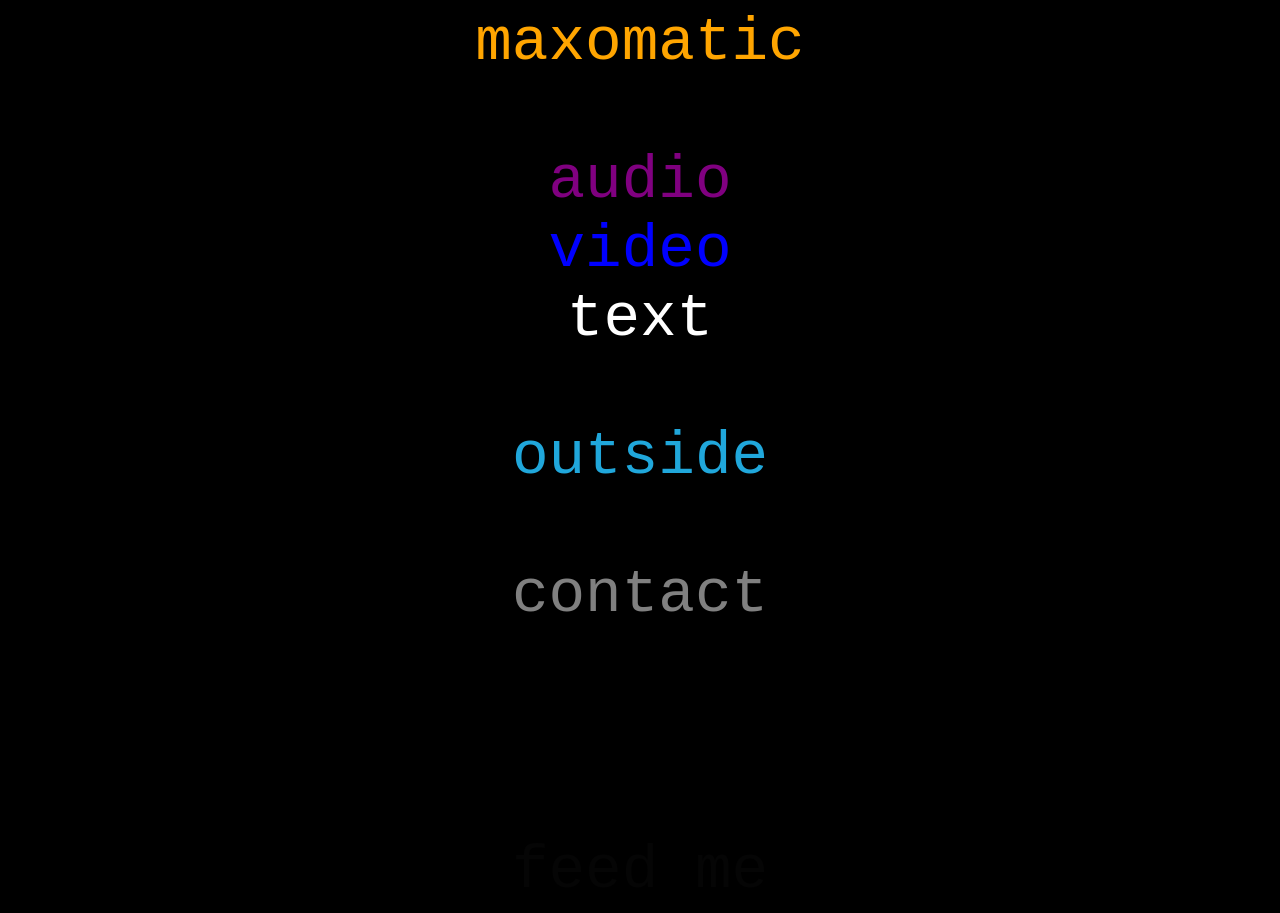
<file: index.html>
<html
style="
font-size: 61px;
color: #ffffff;
text-decoration: none;
text-align: center;
background-color: #000000;
font-family: courier;
"
>

  <style>
    a {
      text-decoration: none;
      color: inherit;
    }
  </style>

<span
style="color: orange;">

maxomatic

</span>

<br>
<br>
<a href= "audio.html" style="color: purple" >audio</a>
<br>
<a href= "rich.rtf" style="color: blue" >video</a>
<br>
<a href= "" style="color: white" >text</a>
<br>
<br>
<a href= "" style="color: #20a7db" >outside</a>
<br>
<br><a href= "bj.html" style="color: gray" >contact</a>
<br>
<br>
<br>
<br>
<a href= "" style="color: #050505" >feed me</a>

</html>
</file>
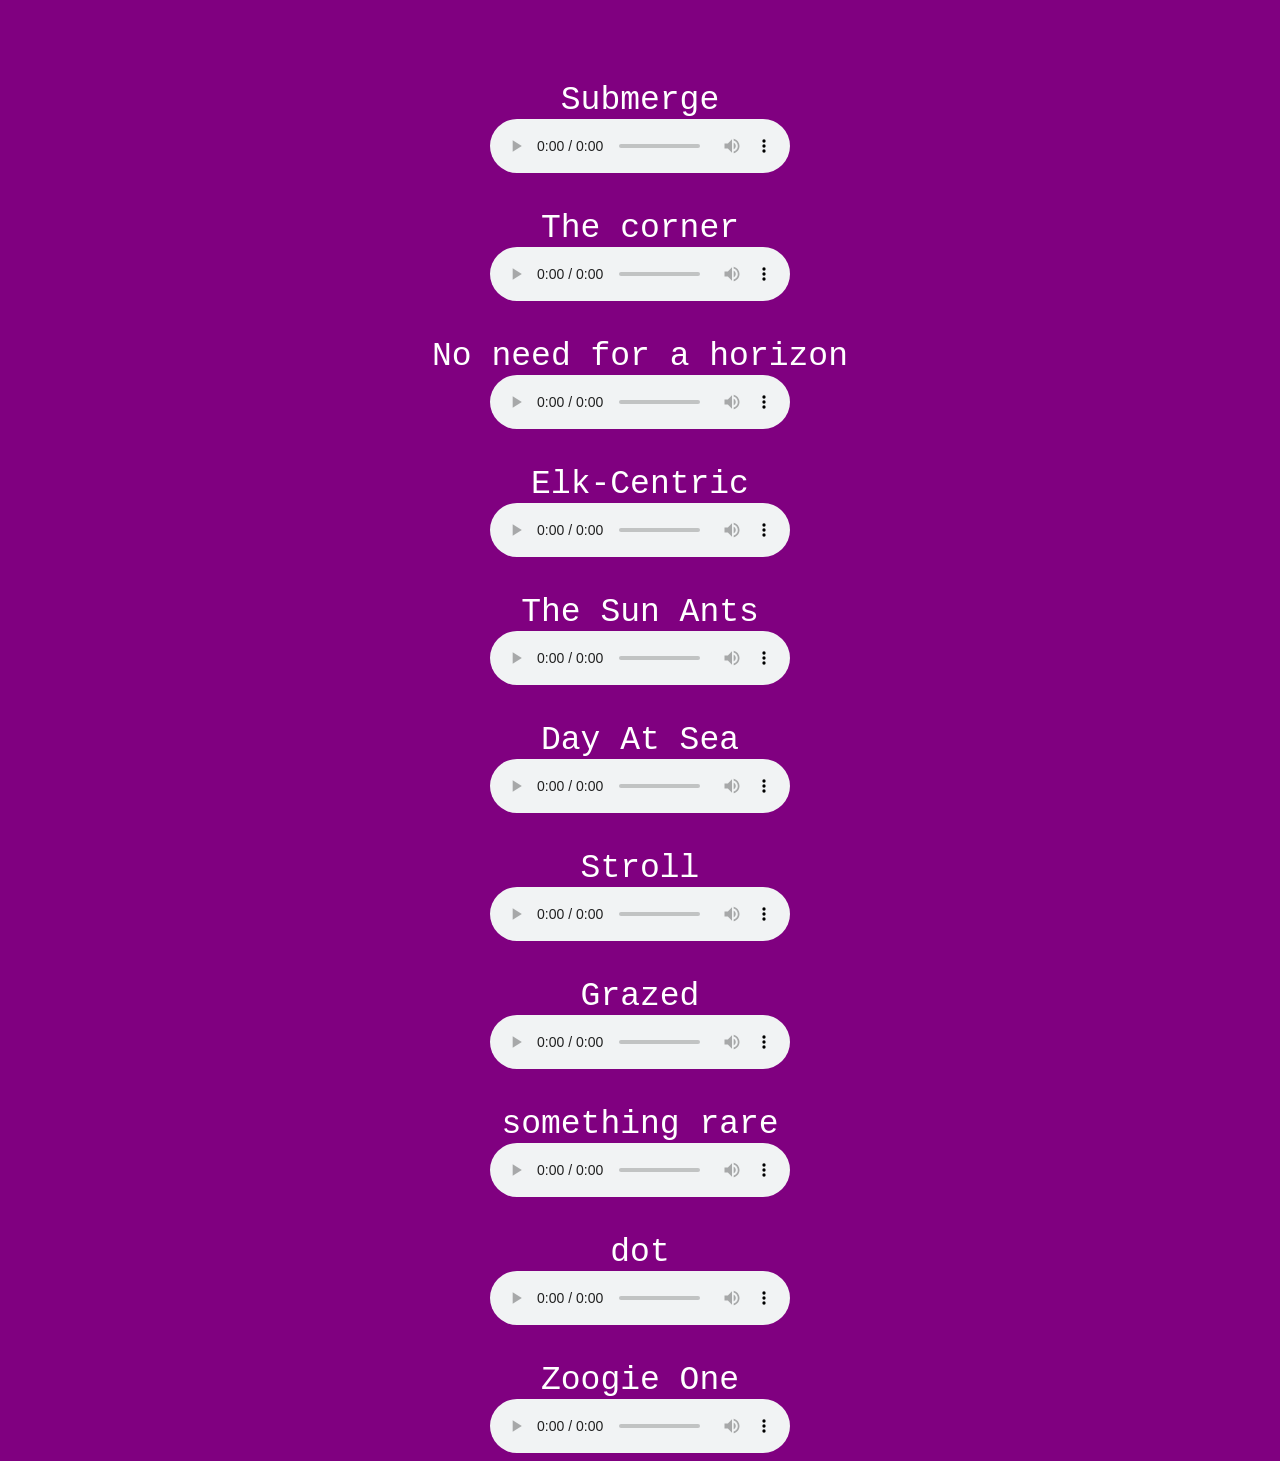
<file: audio.html>
<html
style="
font-size: 33px;
color: #ffffff;
text-decoration: none;
text-align: center;
background-color: purple;
font-family: courier;
"
>









<br>
<br>
Submerge
<br>
<audio controls>
    <source src="" type="audio/mpeg">
    
</audio>


<br>
<br>
The corner
<br>
<audio controls>
    <source src="" type="audio/mpeg">
    
</audio>


<br>
<br>
No need for a horizon
<br>
<audio controls>
    <source src="" type="audio/mpeg">
    
</audio>


<br>
<br>
Elk-Centric
<br>
<audio controls>
    <source src="" type="audio/mpeg">
    
</audio>

<br>
<br>
The Sun Ants
<br>
<audio controls>
    <source src="" type="audio/mpeg">
    
</audio>


<br>
<br>
Day At Sea
<br>
<audio controls>
    <source src="" type="audio/mpeg">
    
</audio>


<br>
<br>
Stroll
<br>
<audio controls>
    <source src="" type="audio/mpeg">
    
</audio>

<br>
<br>
Grazed
<br>
<audio controls>
    <source src="" type="audio/mpeg">
    
</audio>

<br>
<br>
something rare
<br>
<audio controls>
    <source src="" type="audio/mpeg">
    
</audio>
<br>
<br>
dot
<br>
<audio controls>
    <source src="" type="audio/mpeg">
    
</audio>

<br>
<br>
Zoogie One
<br>
<audio controls>
    <source src="" type="audio/mpeg">
    
</audio>

<br>



</html>
</file>
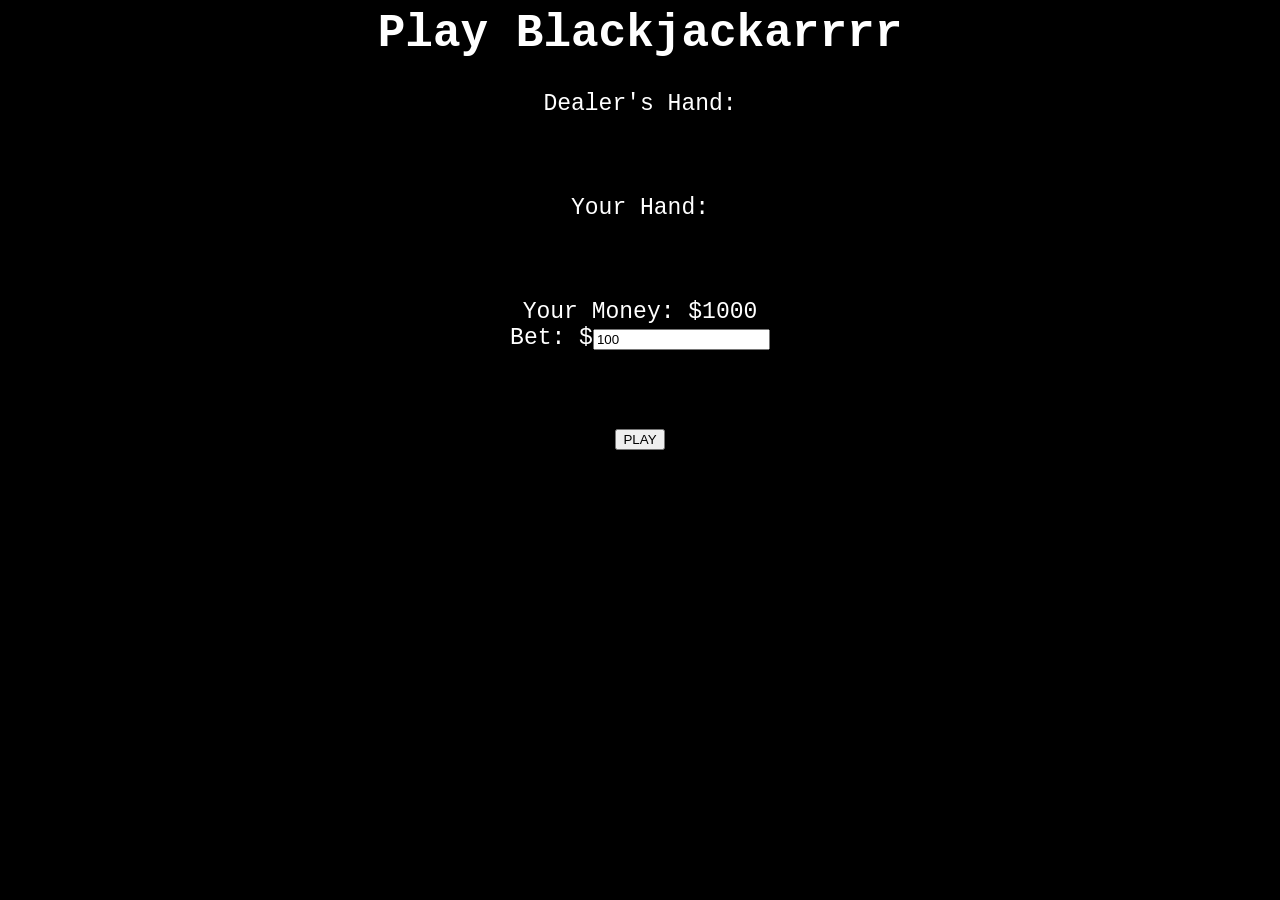
<file: bj.html>
<html style="
font-size: 23px;
color: #ffffff;
text-decoration: none;
text-align: center;
background-color: #000000;
font-family: courier;
">

<head>
    <title>Blackjack</title>
</head>

<body>

    <h1>Play Blackjackarrrr</h1>

    <!-- Dealer's Hand (Appears at the top) -->
    <span>Dealer's Hand:</span><br>
    <span id="dealerCards"></span><br>
    <span id="dealerTotal"></span><br><br>

    <!-- Player's Hand (Below the dealer's hand) -->
    <span>Your Hand:</span><br>
    <span id="playerCards"></span><br>
    <span id="playerTotal"></span><br><br>

    <!-- Betting and Player Money -->
    <span>Your Money: $<span id="playerMoney">1000</span></span><br>
    Bet: $<input type="number" id="betAmount" value="100" min="1"><br><br>

    <!-- Game Action Buttons -->
    <button id="hitButton" style="display:none;">Hit</button>
    <button id="standButton" style="display:none;">Stand</button>
    <button id="doubleDownButton" style="display:none;">Double Down</button>
    <button id="splitButton" style="display:none;">Split</button><br><br>

    <!-- Play Button (Lower on the page) -->
    <button id="startButton" type="button">PLAY</button><br><br>

    <span id="resultMessage"></span>

    <script>
        let deck = [];
        const suits = ['♠', '♥', '♣', '♦'];
        const values = ['2', '3', '4', '5', '6', '7', '8', '9', '10', 'J', 'Q', 'K', 'A'];
        let playerHand = [];
        let dealerHand = [];
        let playerMoney = 1000;
        let betAmount = 100;
        let hasSplit = false;

        function createDeck() {
            deck = [];
            suits.forEach(suit => {
                values.forEach(value => {
                    deck.push({ suit, value });
                });
            });
        }

        function getCardValue(card) {
            if (['J', 'Q', 'K'].includes(card.value)) return 10;
            if (card.value === 'A') return 11;
            return parseInt(card.value);
        }

        function dealCard(hand) {
            const randomIndex = Math.floor(Math.random() * deck.length);
            hand.push(deck.splice(randomIndex, 1)[0]);
        }

        function calculateHandValue(hand) {
            let value = hand.reduce((sum, card) => sum + getCardValue(card), 0);
            let aces = hand.filter(card => card.value === 'A').length;
            while (value > 21 && aces > 0) {
                value -= 10;
                aces--;
            }
            return value;
        }

        function updateUI() {
            const playerCardsSpan = document.getElementById('playerCards');
            playerCardsSpan.innerHTML = playerHand.map(card => `${card.value}${card.suit}`).join(" ");
            document.getElementById('playerTotal').innerText = 'Total: ' + calculateHandValue(playerHand);

            const dealerCardsSpan = document.getElementById('dealerCards');
            dealerCardsSpan.innerHTML = `${dealerHand[0].value}${dealerHand[0].suit} ?`;

            document.getElementById('playerMoney').innerText = playerMoney;
        }

        function startGame() {
            createDeck();
            playerHand = [];
            dealerHand = [];
            hasSplit = false;

            betAmount = parseInt(document.getElementById('betAmount').value);
            if (betAmount > playerMoney) {
                alert("You don't have enough money for this bet.");
                return;
            }
            playerMoney -= betAmount;

            dealCard(playerHand);
            dealCard(dealerHand);
            dealCard(playerHand);
            dealCard(dealerHand);

            document.getElementById('hitButton').style.display = 'inline';
            document.getElementById('standButton').style.display = 'inline';
            document.getElementById('doubleDownButton').style.display = 'inline';
            document.getElementById('splitButton').style.display = playerHand[0].value === playerHand[1].value ? 'inline' : 'none';

            updateUI();
        }

        function hit() {
            dealCard(playerHand);
            updateUI();
            if (calculateHandValue(playerHand) > 21) {
                endGame('You busted!');
            }
        }

        function stand() {
            dealerTurn();
        }

        function doubleDown() {
            if (betAmount * 2 > playerMoney) {
                alert("Not enough money to double down.");
                return;
            }
            playerMoney -= betAmount;
            betAmount *= 2;
            dealCard(playerHand);
            updateUI();
            if (calculateHandValue(playerHand) > 21) {
                endGame('You busted!');
            } else {
                dealerTurn();
            }
        }

        function split() {
            hasSplit = true;
            document.getElementById('splitButton').style.display = 'none';
            // In a real game, you'd play two separate hands here.
            alert("Split option selected, but simplified in this demo.");
        }

        function dealerTurn() {
            while (calculateHandValue(dealerHand) < 17) {
                dealCard(dealerHand);
            }
            const playerValue = calculateHandValue(playerHand);
            const dealerValue = calculateHandValue(dealerHand);

            if (dealerValue > 21 || playerValue > dealerValue) {
                playerMoney += betAmount * 2;
                endGame('You win!');
            } else if (playerValue < dealerValue) {
                endGame('You lose!');
            } else {
                playerMoney += betAmount;
                endGame("It's a draw!");
            }
        }

        function endGame(message) {
            document.getElementById('resultMessage').innerText = message;
            document.getElementById('hitButton').style.display = 'none';
            document.getElementById('standButton').style.display = 'none';
            document.getElementById('doubleDownButton').style.display = 'none';
            document.getElementById('splitButton').style.display = 'none';

            const dealerCardsSpan = document.getElementById('dealerCards');
            dealerCardsSpan.innerHTML = dealerHand.map(card => `${card.value}${card.suit}`).join(" ");
            document.getElementById('dealerTotal').innerText = 'Total: ' + calculateHandValue(dealerHand);
        }

        document.getElementById('startButton').addEventListener('click', startGame);
        document.getElementById('hitButton').addEventListener('click', hit);
        document.getElementById('standButton').addEventListener('click', stand);
        document.getElementById('doubleDownButton').addEventListener('click', doubleDown);
        document.getElementById('splitButton').addEventListener('click', split);
    </script>

</body>

</html>
</file>
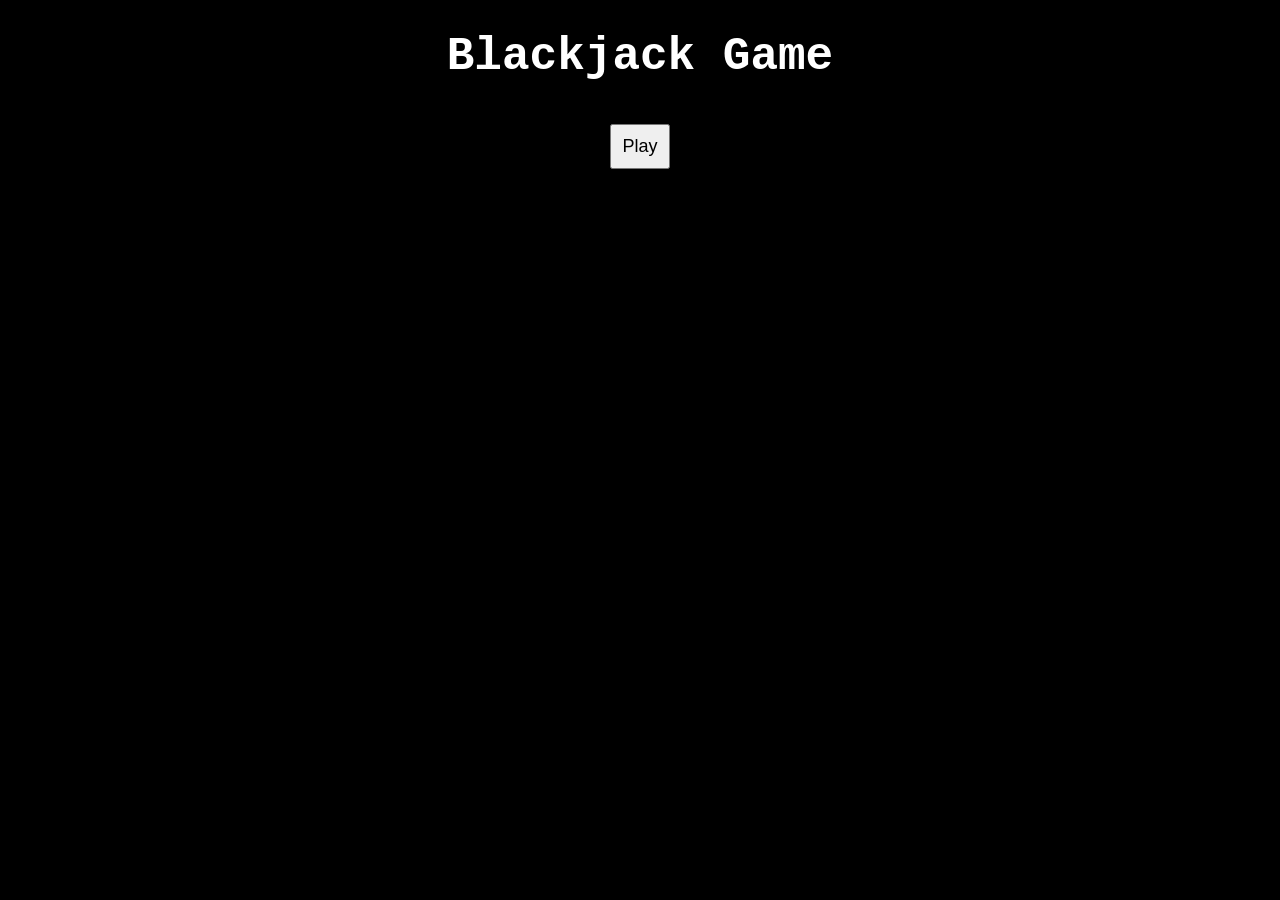
<file: bjmp.html>
<!DOCTYPE html>
<html lang="en">
<head>
    <meta charset="UTF-8">
    <meta name="viewport" content="width=device-width, initial-scale=1.0">
    <title>Blackjack Game</title>
    <style>
        body {
            font-size: 23px;
            color: #ffffff;
            text-align: center;
            background-color: #000000;
            font-family: courier;
        }
        button {
            margin: 10px;
            padding: 10px;
            font-size: 18px;
        }
    </style>
</head>
<body>
    <h1>Blackjack Game</h1>
    <button id="playButton">Play</button>
    <div id="handsDisplay"></div>
    <button id="hitButton" style="display:none;">Hit</button>
    <button id="standButton" style="display:none;">Stand</button>
    <div id="resultDisplay"></div>

    <script>
        let userHand = [];
        let dealerHand = [];
        let userMoves = [];
        let isUserDone = false;

        // Function to get a random card
        function getCard() {
            return Math.floor(Math.random() * 11) + 1; // Simulate a card from 1 to 11
        }

        // Function to update the display of hands and results
        function updateDisplay() {
            document.getElementById('handsDisplay').innerText = 
                `Your Hand: ${userHand.join(', ')} | Dealer's Hand: ${dealerHand[0]}, ?`;
        }

        // Function to calculate results and display them
        function calculateResults() {
            const userTotal = userHand.reduce((a, b) => a + b, 0);
            const dealerTotal = dealerHand.reduce((a, b) => a + b, 0);
            let result = '';
            if (userTotal > 21) {
                result = 'You bust! Dealer wins.';
            } else if (dealerTotal > 21 || userTotal > dealerTotal) {
                result = 'You win!';
            } else if (userTotal < dealerTotal) {
                result = 'Dealer wins.';
            } else {
                result = 'It\'s a draw!';
            }
            document.getElementById('resultDisplay').innerText = 
                `Final Hands: Your Total: ${userTotal}, Dealer Total: ${dealerTotal}. ${result}`;

            // Save the game data to the JSON file (manual update required)
            saveGameData(userHand, dealerHand, userMoves, isUserDone);
        }

        // Function to save game data to the JSON file (for manual update)
        function saveGameData(userHand, dealerHand, userMoves, isUserDone) {
            // Construct the JSON structure
            const gameData = {
                userHand: userHand,
                dealerHand: dealerHand,
                userMoves: userMoves,
                isUserDone: isUserDone
            };
            // Log the data to console for manual copying
            console.log("Update your gameData.json file with the following data:");
            console.log(JSON.stringify(gameData, null, 4)); // Pretty print
        }

        // Event listener for the Play button
        document.getElementById('playButton').addEventListener('click', function() {
            userHand = [getCard(), getCard()];
            dealerHand = [getCard(), getCard()];
            userMoves = []; // Reset user moves
            isUserDone = false; // Reset user done status
            updateDisplay();
            document.getElementById('hitButton').style.display = 'inline';
            document.getElementById('standButton').style.display = 'inline';
        });

        // Event listener for the Hit button
        document.getElementById('hitButton').addEventListener('click', function() {
            userHand.push(getCard());
            userMoves.push('Hit');
            updateDisplay();
            // Check for bust
            if (userHand.reduce((a, b) => a + b, 0) > 21) {
                isUserDone = true;
                calculateResults();
            }
        });

        // Event listener for the Stand button
        document.getElementById('standButton').addEventListener('click', function() {
            userMoves.push('Stand');
            isUserDone = true;
            // Dealer logic (simple example: dealer hits until 17)
            while (dealerHand.reduce((a, b) => a + b, 0) < 17) {
                dealerHand.push(getCard());
            }
            calculateResults();
        });
    </script>
</body>
</html>
</file>
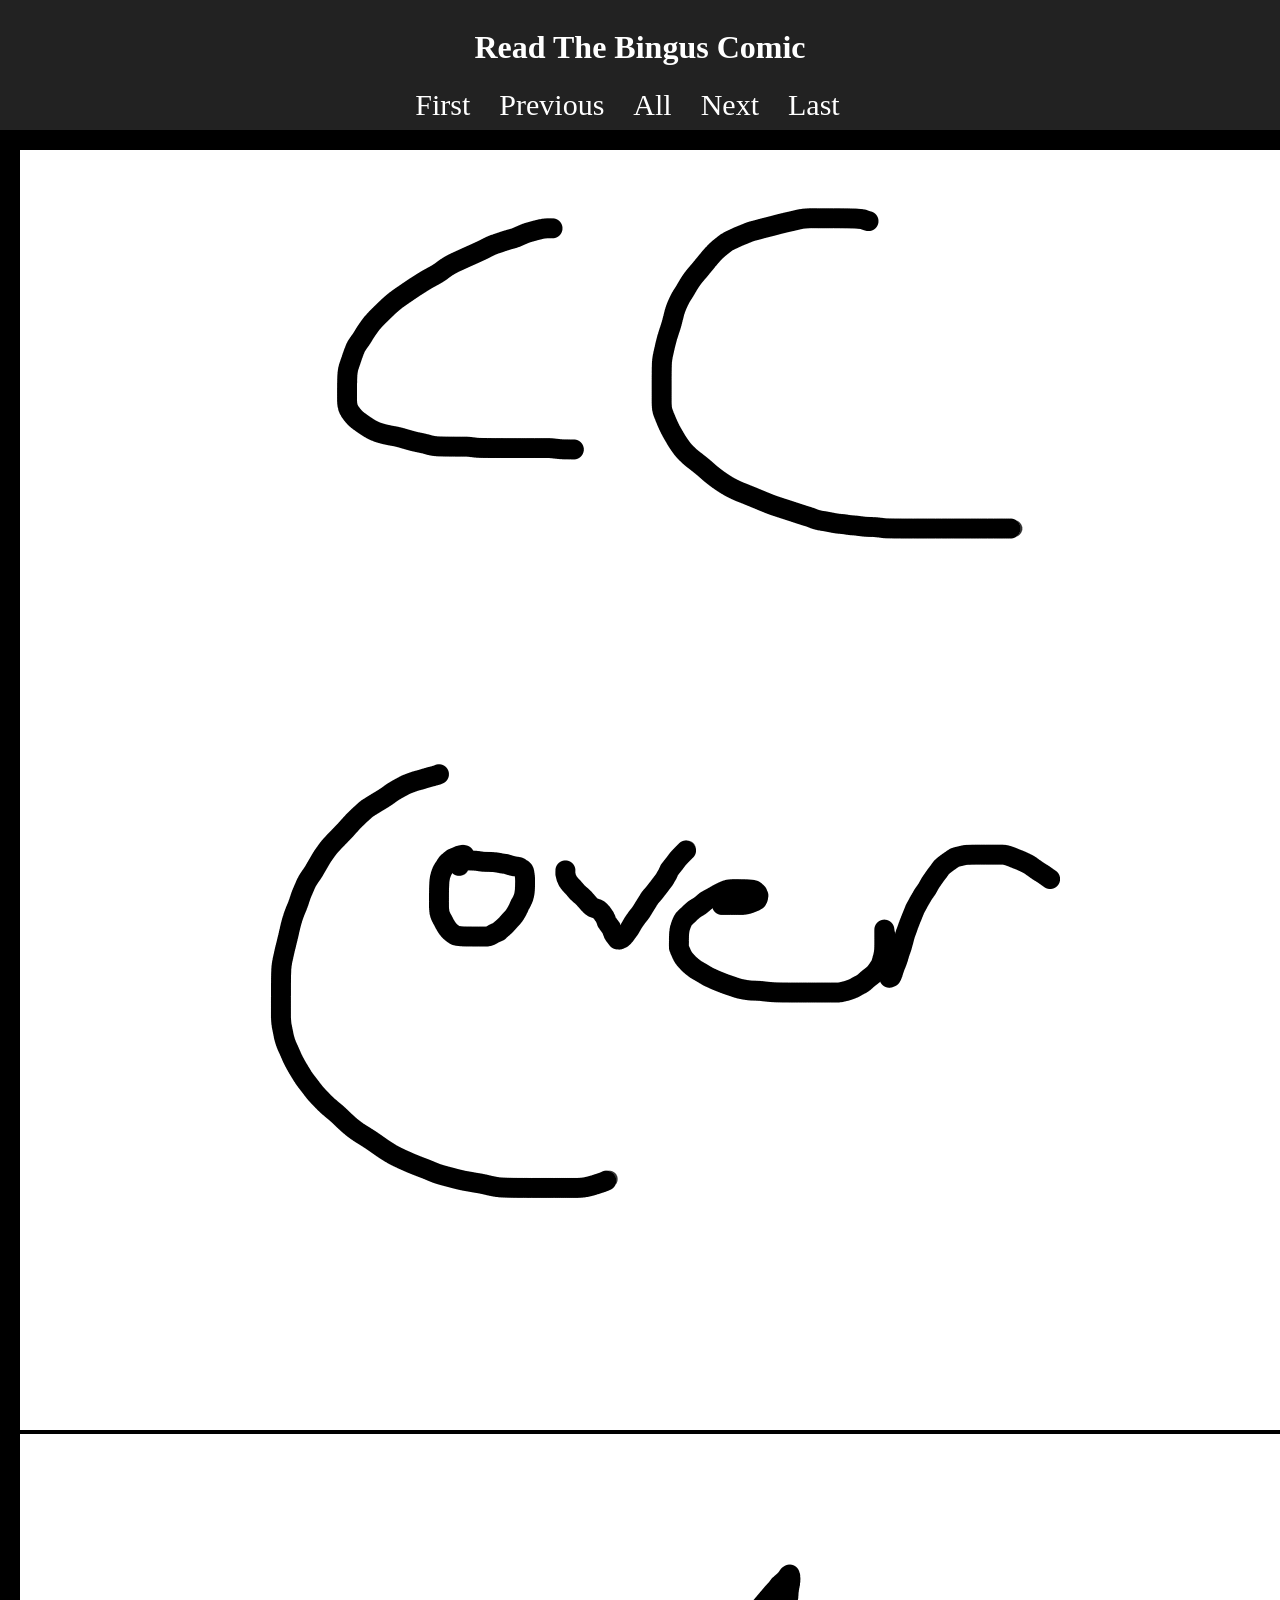
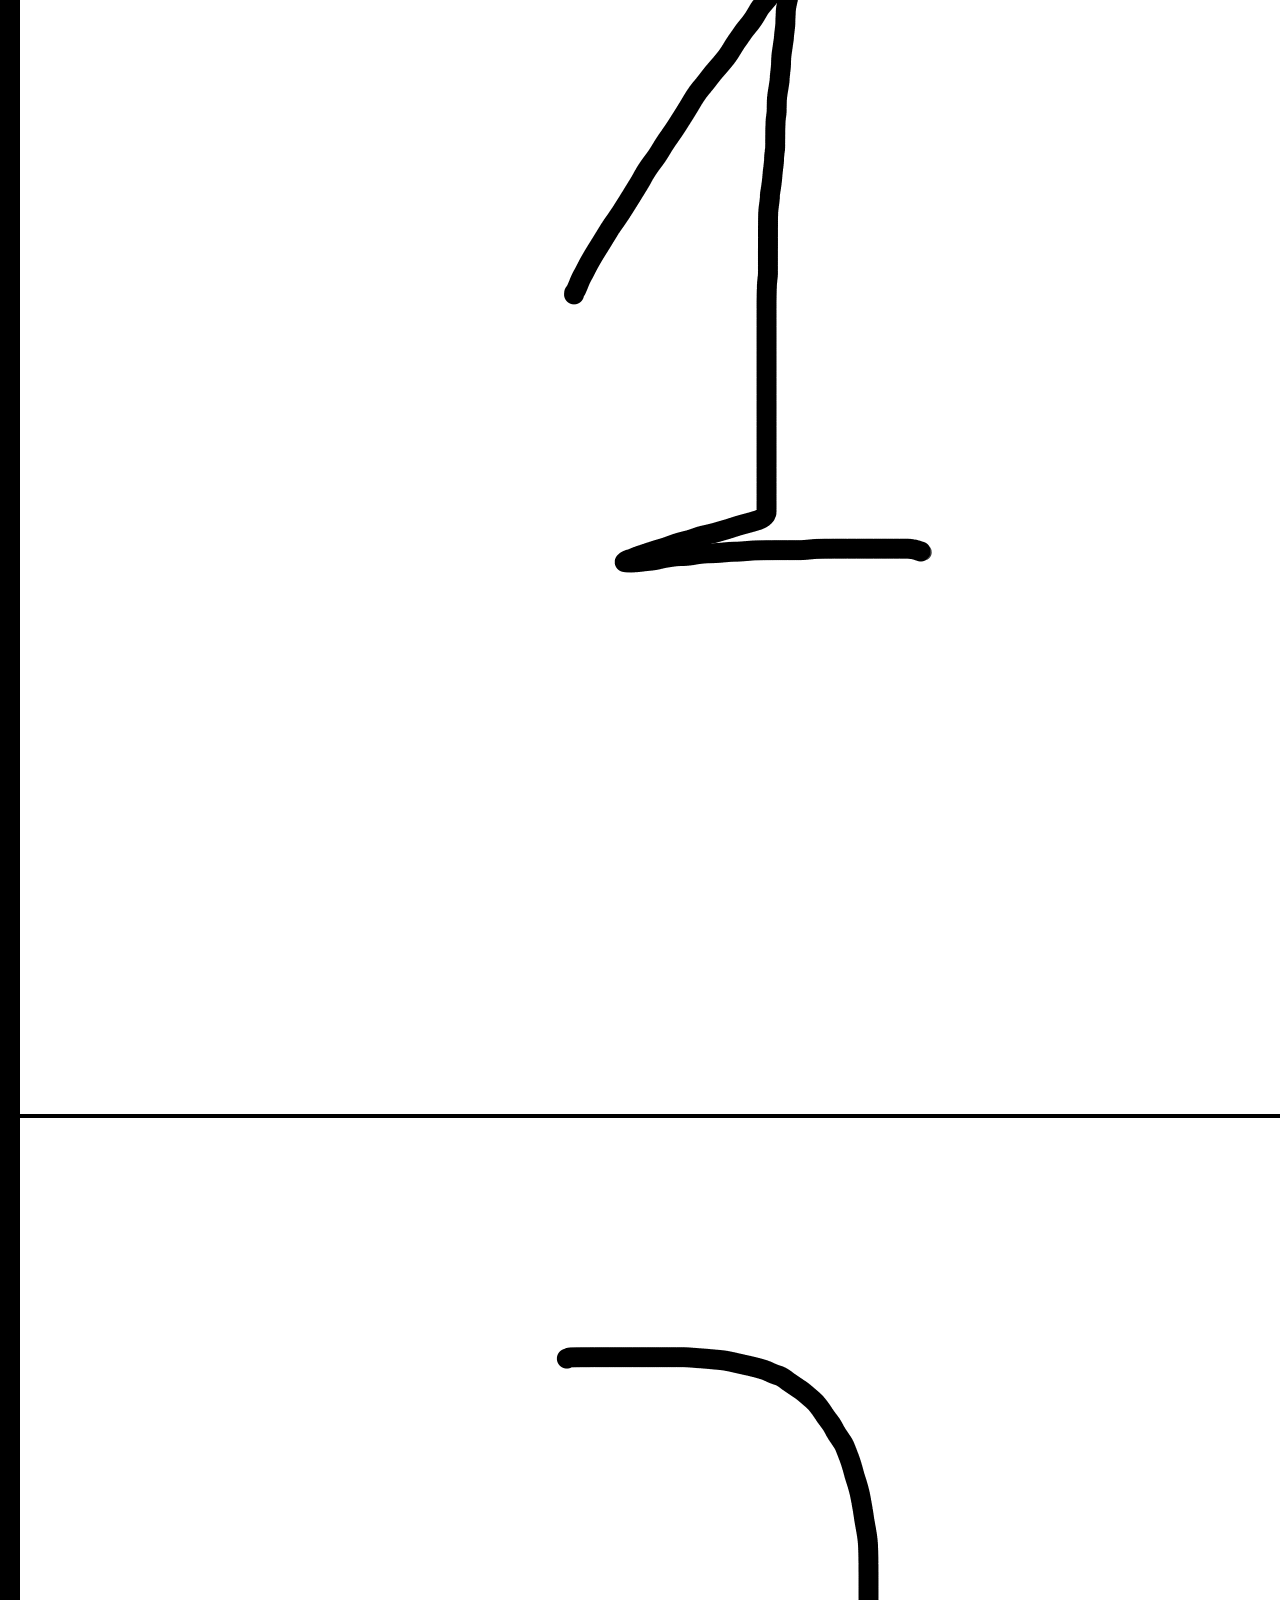
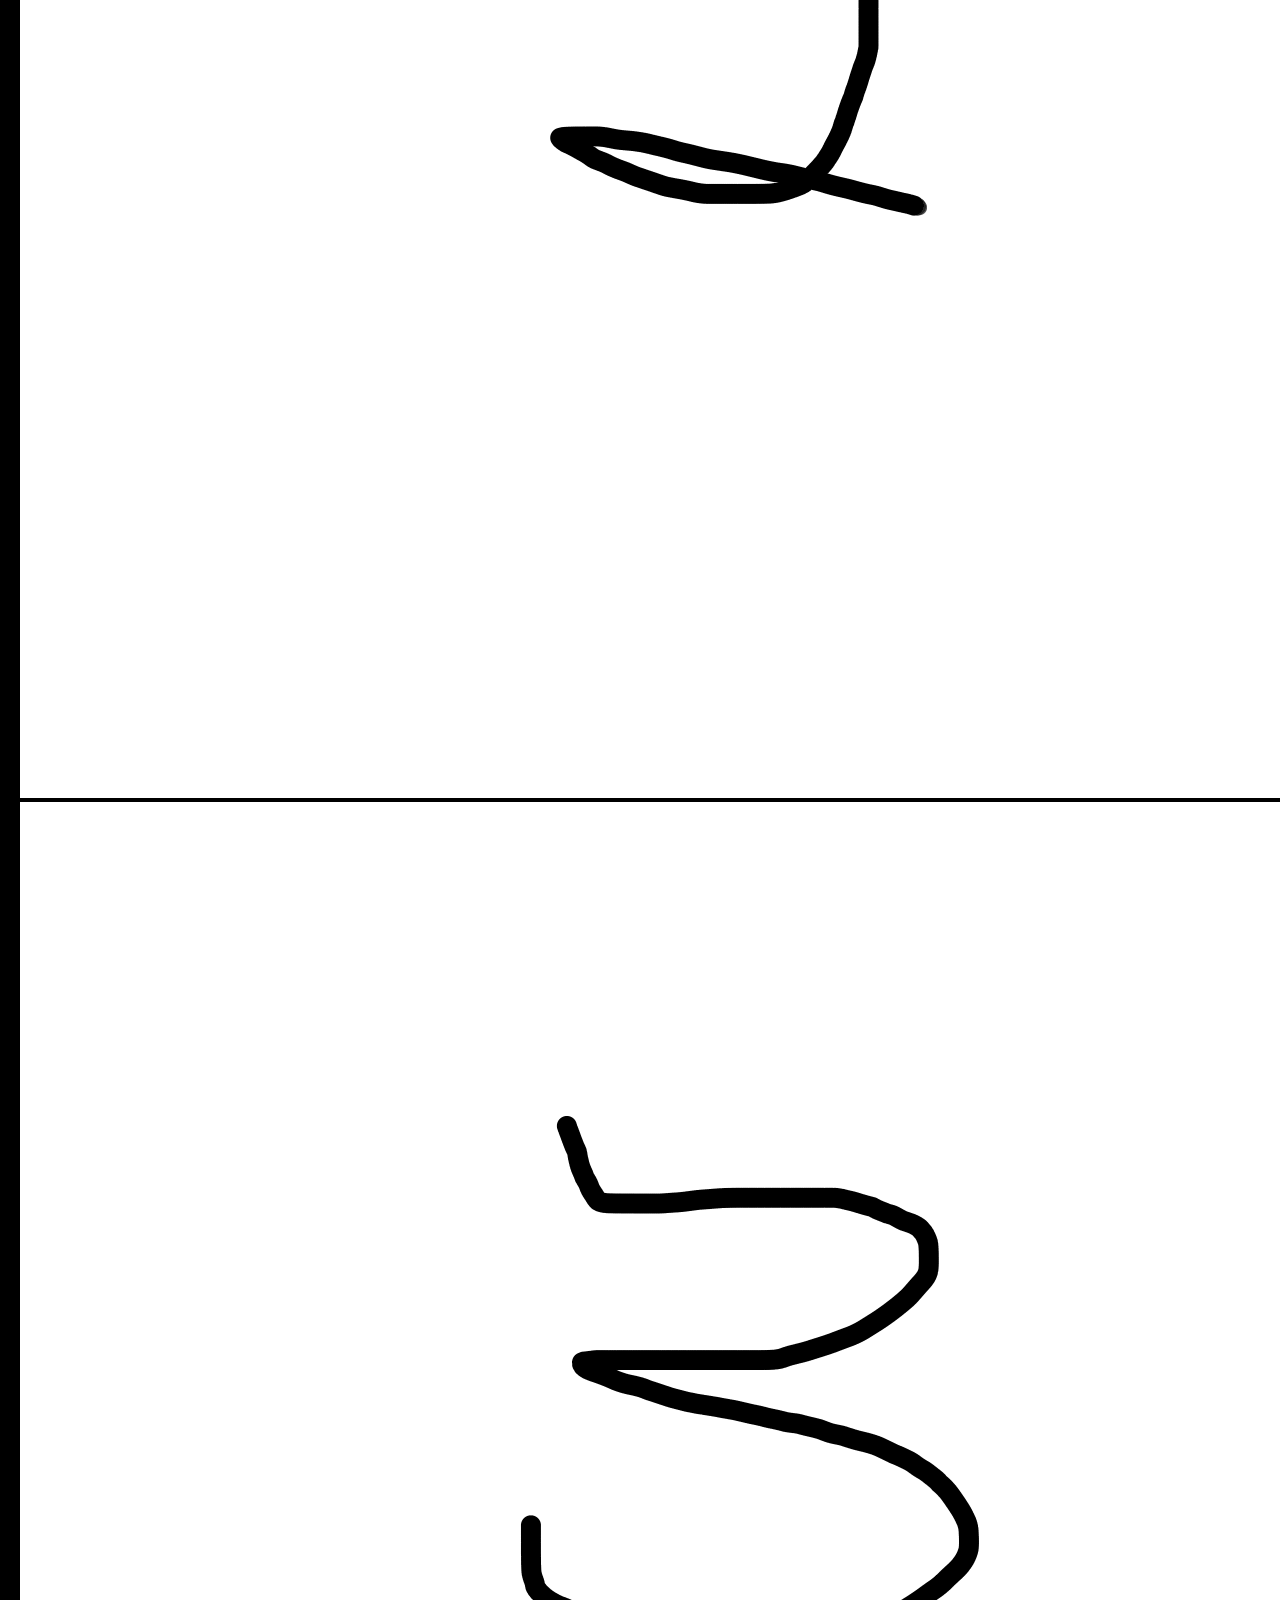
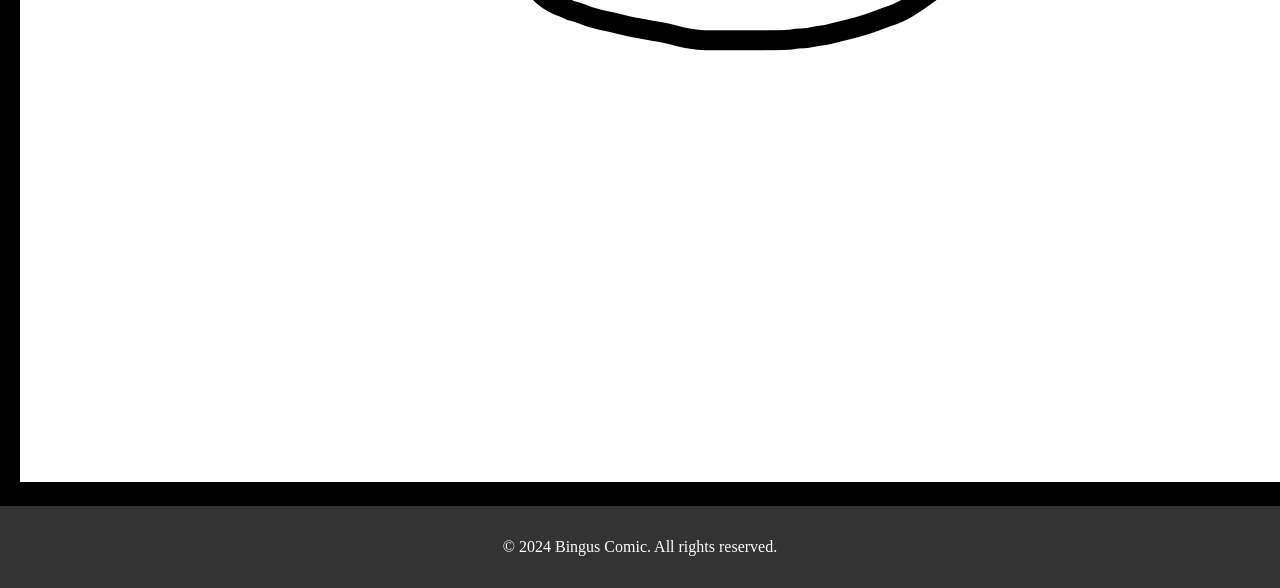
<file: comic.html>
<!-- comic.html -->

<!DOCTYPE html>
<html lang="en">
<head>
    <meta charset="UTF-8">
    <meta name="viewport" content="width=device-width, initial-scale=1.0">
    <link rel="stylesheet" href="style.css">
    <title>Read The Bingus Comic - Read</title>
</head>
<body>

    <header>
        <h1>Read The Bingus Comic</h1>
        <nav>
            <ul>
                <li><a href="#first">First</a></li>
                <li><a href="#previous">Previous</a></li>
                <li><a href="#all">All</a></li>
                <li><a href="#next">Next</a></li>
                <li><a href="#last">Last</a></li>
            </ul>
        </nav>
    </header>

    <main>
        <!-- Your comic content goes here -->
        <img src="COMIC/cover.png" alt="Cover Image">
        <img src="COMIC/0002.png" alt="Episode 2">
        <img src="COMIC/0003.png" alt="Episode 3">
        <img src="COMIC/0004.png" alt="Episode 4">
    </main>

    <footer>
        <p>&copy; 2024 Bingus Comic. All rights reserved.</p>
    </footer>

</body>
</html>
</file>
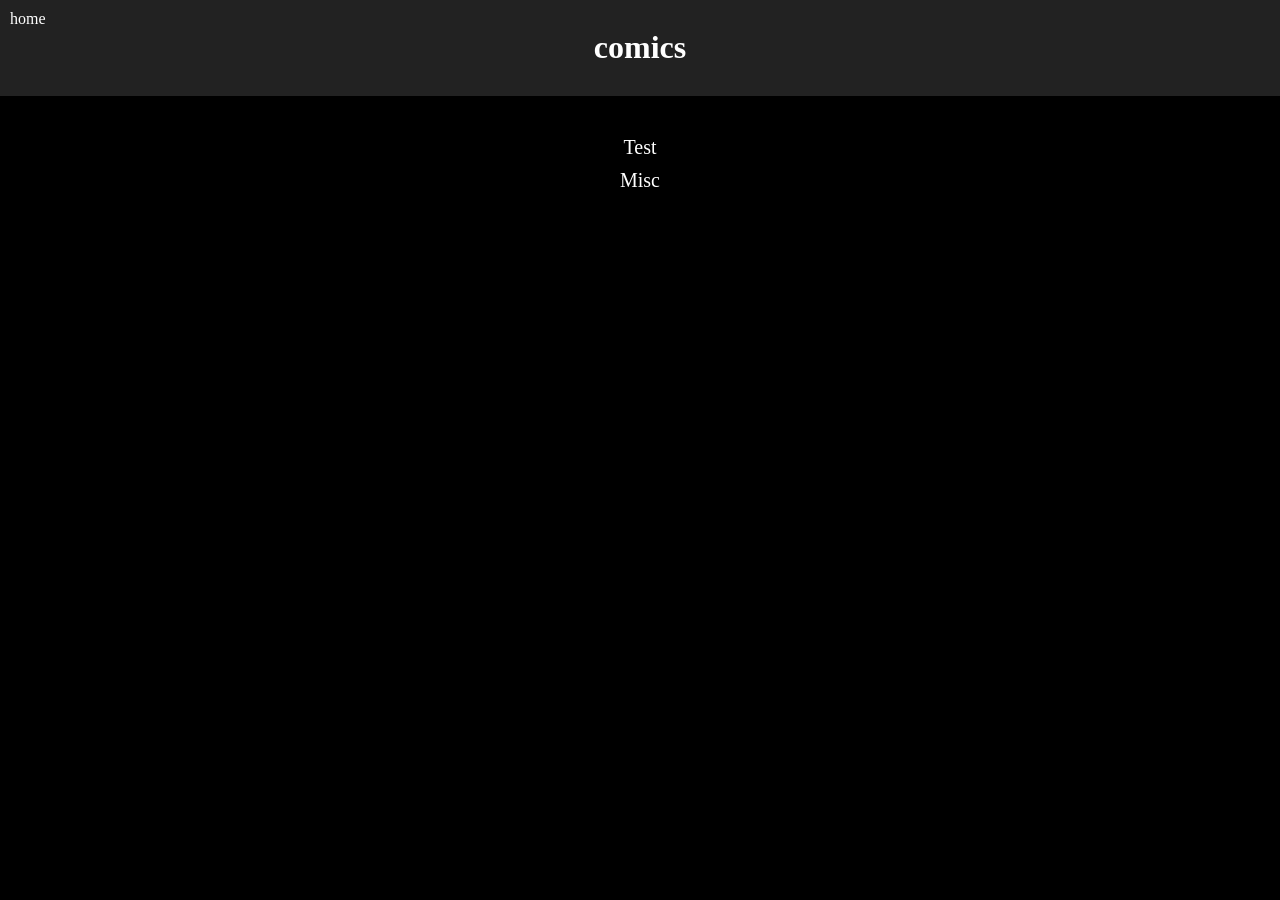
<file: comics.html>
<!-- comics.html -->

<!DOCTYPE html>
<html lang="en">
<head>
    <meta charset="UTF-8">
    <meta name="viewport" content="width=device-width, initial-scale=1.0">
    <link rel="stylesheet" href="style.css">
    <title>Comics</title>
</head>
<body>

    <header>
        <!-- Title -->
        <h1>comics</h1>
        
        <!-- Home link under the title -->
        <a href="home.html" class="home-link">home</a>
        
        <!-- Navigation menu -->
    </header>

    <main>
        <!-- Links to other comic pages -->
        <div class="comic-links">
            <a href="COMIC/TEST/test.html" class="comic-link">Test</a>
            <a href="COMIC/MISC/miscall.html" class="comic-link">Misc</a>
        </div>
    </main>

</body>
</html>
</file>
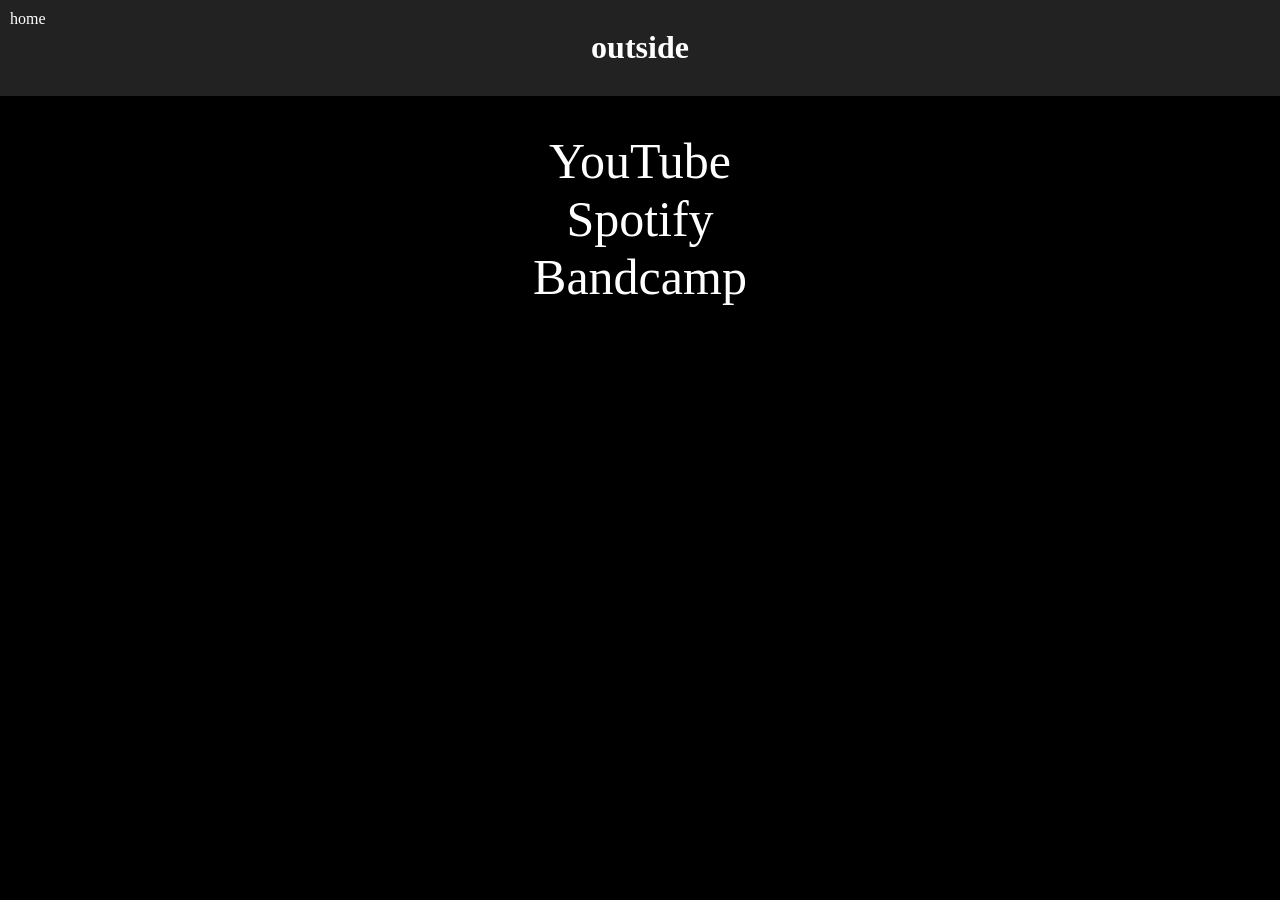
<file: outside.html>
<!-- outside.html -->

<!DOCTYPE html>
<html lang="en">
<head>
    <meta charset="UTF-8">
    <meta name="viewport" content="width=device-width, initial-scale=1.0">
    <link rel="stylesheet" href="style.css">
    <title>Outside</title>
</head>
<body>

    <header>
        <!-- Title -->
        <h1>outside</h1>
        
        <!-- Home link under the title -->
        <a href="home.html" class="home-link">home</a>
    </header>

    <main>
        <!-- List of social media links -->
        <ul>
            <li><a href="https://www.youtube.com/" target="_blank">YouTube</a></li>
            <li><a href="https://open.spotify.com/" target="_blank">Spotify</a></li>
            <li><a href="https://bandcamp.com/" target="_blank">Bandcamp</a></li>
            <!-- Add more social media links as needed -->
        </ul>
    </main>

</body>
</html>
</file>
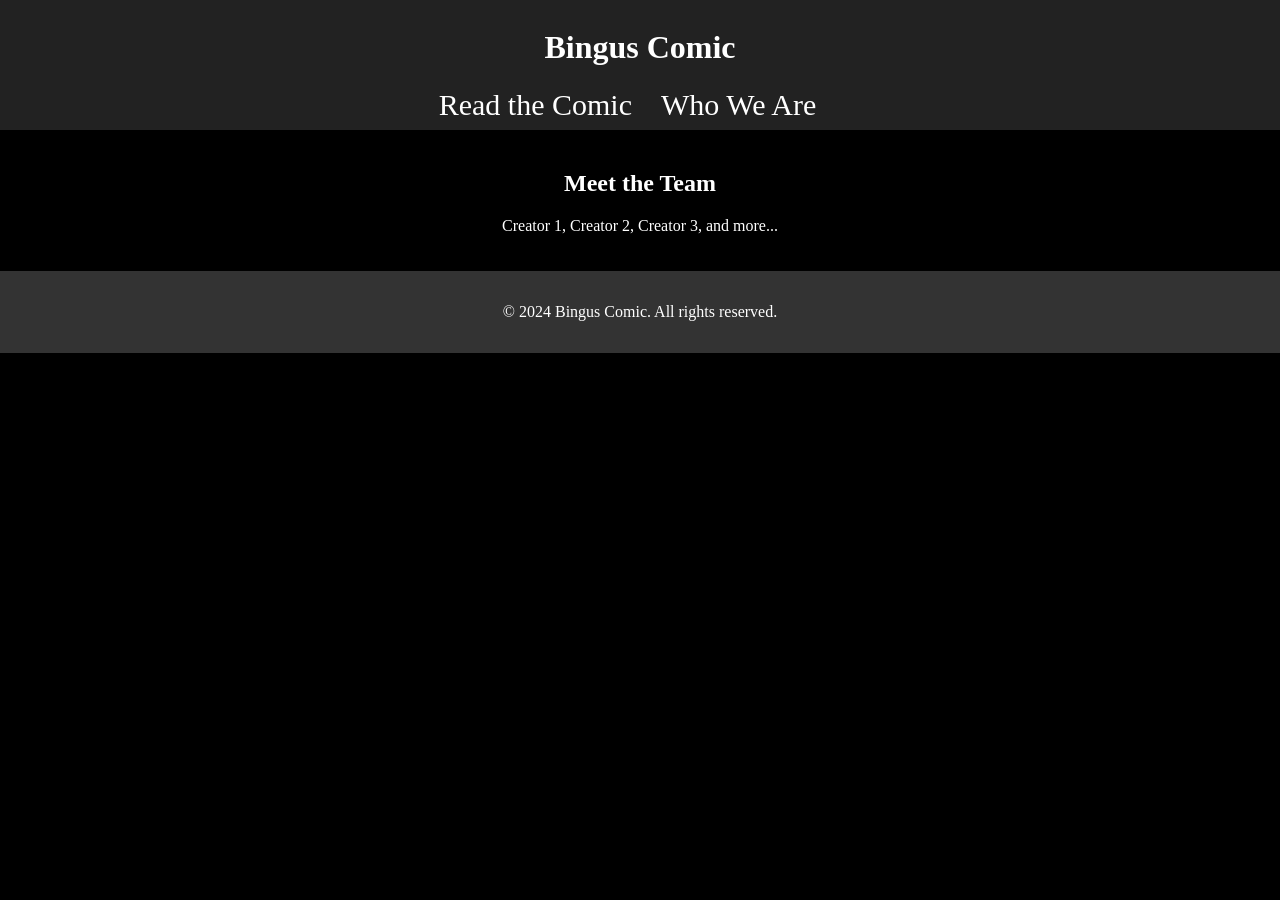
<file: who-we-are.html>
<!-- who-we-are.html -->

<!DOCTYPE html>
<html lang="en">
<head>
    <meta charset="UTF-8">
    <meta name="viewport" content="width=device-width, initial-scale=1.0">
    <link rel="stylesheet" href="style.css">
    <title>Bingus Comic - Who We Are</title>
</head>
<body>

    <header>
        <h1>Bingus Comic</h1>
        <nav>
            <ul>
                <li><a href="comic.html">Read the Comic</a></li>
                <li><a href="who-we-are.html">Who We Are</a></li>
            </ul>
        </nav>
    </header>

    <main>
        <section class="team">
            <h2>Meet the Team</h2>
            <p>Creator 1, Creator 2, Creator 3, and more...</p>
        </section>
    </main>

    <footer>
        <p>&copy; 2024 Bingus Comic. All rights reserved.</p>
    </footer>

</body>
</html>
</file>
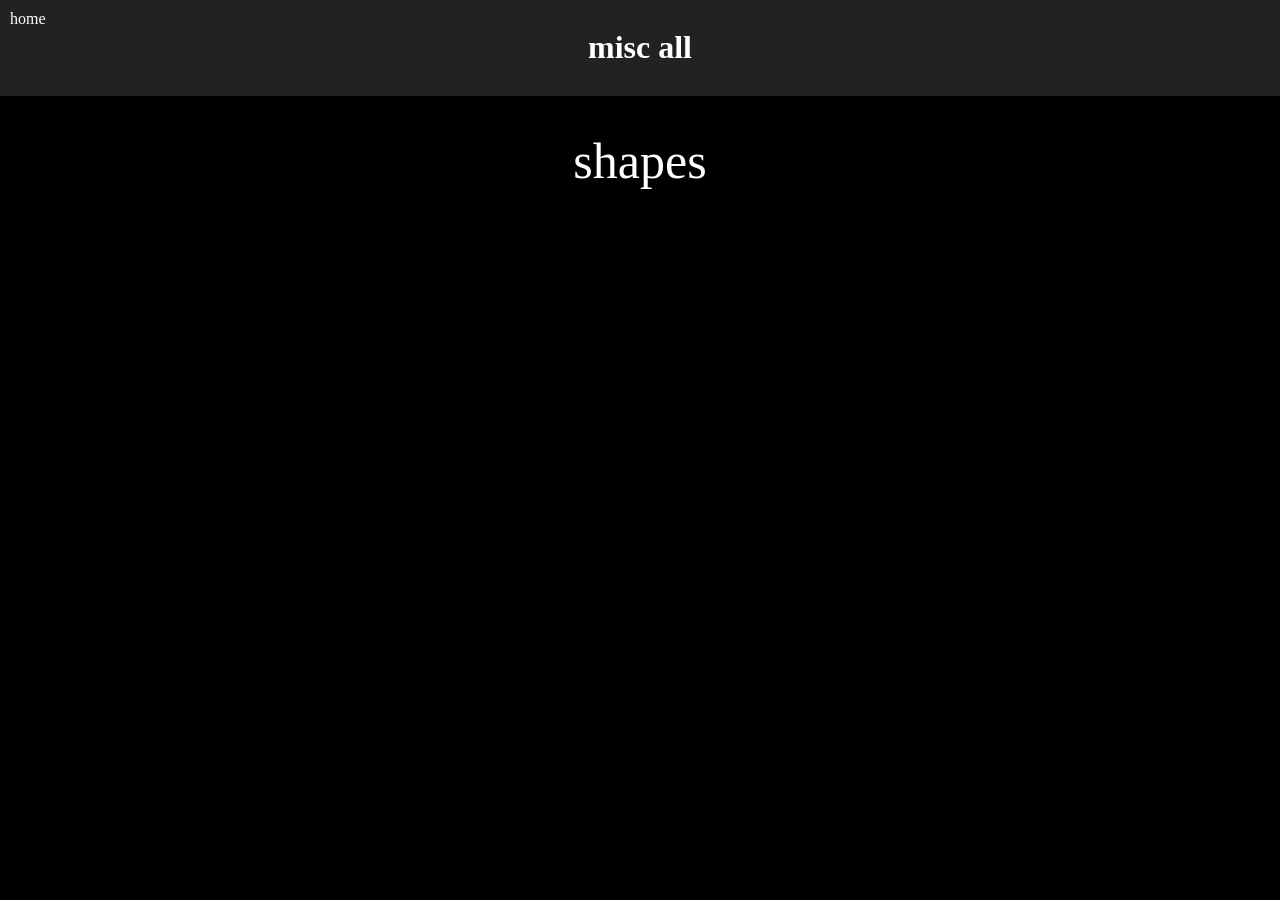
<file: COMIC/MISC/miscall.html>
<!-- miscall.html -->

<!DOCTYPE html>
<html lang="en">
<head>
    <meta charset="UTF-8">
    <meta name="viewport" content="width=device-width, initial-scale=1.0">
    <link rel="stylesheet" href="../../style.css"> <!-- Link to your existing CSS file -->
    <title>misc</title>
</head>
<body class="misc"> <!-- Add the misc class to the body element -->

    <header>
        <!-- Title -->
        <h1>misc all</h1>
        
        <!-- Home link under the title -->
        <a href="../../home.html" class="home-link">home</a>
    </header>

    <main>
        <!-- List of chapters -->
        <ul>
            <li><a href="misc1.html" class="misc-link">shapes</a></li>
            <li><a href="misc2.html" class="misc-link"> </a></li>
            <!-- Add more chapters as needed -->
        </ul>
    </main>

</body>
</html>
</file>
<file: style.css>
/* style.css */

body {
    margin: 0;
    padding: 0;
    background-color: #000; /* Black background color */
    color: #fff; /* White text color */
}

header {
    background-color: #222;
    text-align: center;
    padding: 0.5em;
}

/* Style for the home link */
.home-link {
    color: #fff;
    text-decoration: none;
    position: absolute;
    top: 10px; /* Adjust the top distance as needed */
    left: 10px; /* Adjust the left distance as needed */
}

nav ul {
    list-style-type: none;
    margin: 0;
    padding: 0;
}

nav ul li {
    display: inline;
    margin-right: 25px;
    font-size: 30px;
}

nav ul li a {
    color: #fff;
    text-decoration: none;
}

main {
    text-align: center;
    padding: 20px;
}

/* Style for comic container */


/* Style for comic images */
.comic-image {
    width: 50%; /* Make the image fill the container */
    height: auto;
    margin-bottom: 20px; /* Add margin between images */
}

.comic-container {
    max-width: 1600px; /* Remove any maximum width constraint */
    margin: 0 auto; /* Center the container horizontally */
    display: flex;
    flex-direction: column;
    align-items: center; /* Center the content vertically */
    justify-content: center; /* Center the content horizontally */
}

.spread {
    max-width: 100%;
}

.comic-links {
    text-align: center;
    margin-top: 20px;
}

.comic-link {
    display: block;
    margin-bottom: 10px;
    font-size: 20px;
    color: #fff;
    text-decoration: none;
}

.previous-link {
    color: #fff; /* White text color */
    text-decoration: none; /* Remove underline */
    display: block; /* Display as block to separate it from other elements */
    margin-bottom: 10px; /* Add some space below the link */
}

footer {
    background-color: #333;
    color: #fff;
    text-align: center;
    padding: 1em;
}

ul {
    list-style-type: none;
    padding: 0;
}

/* Add this rule for styling links in the outside.html page */
main ul li a {
    font-size: 50px; /* Adjust the font size as needed */
    color: #fff; /* White text color */
    text-decoration: none; /* Remove underline */
}
</file>
